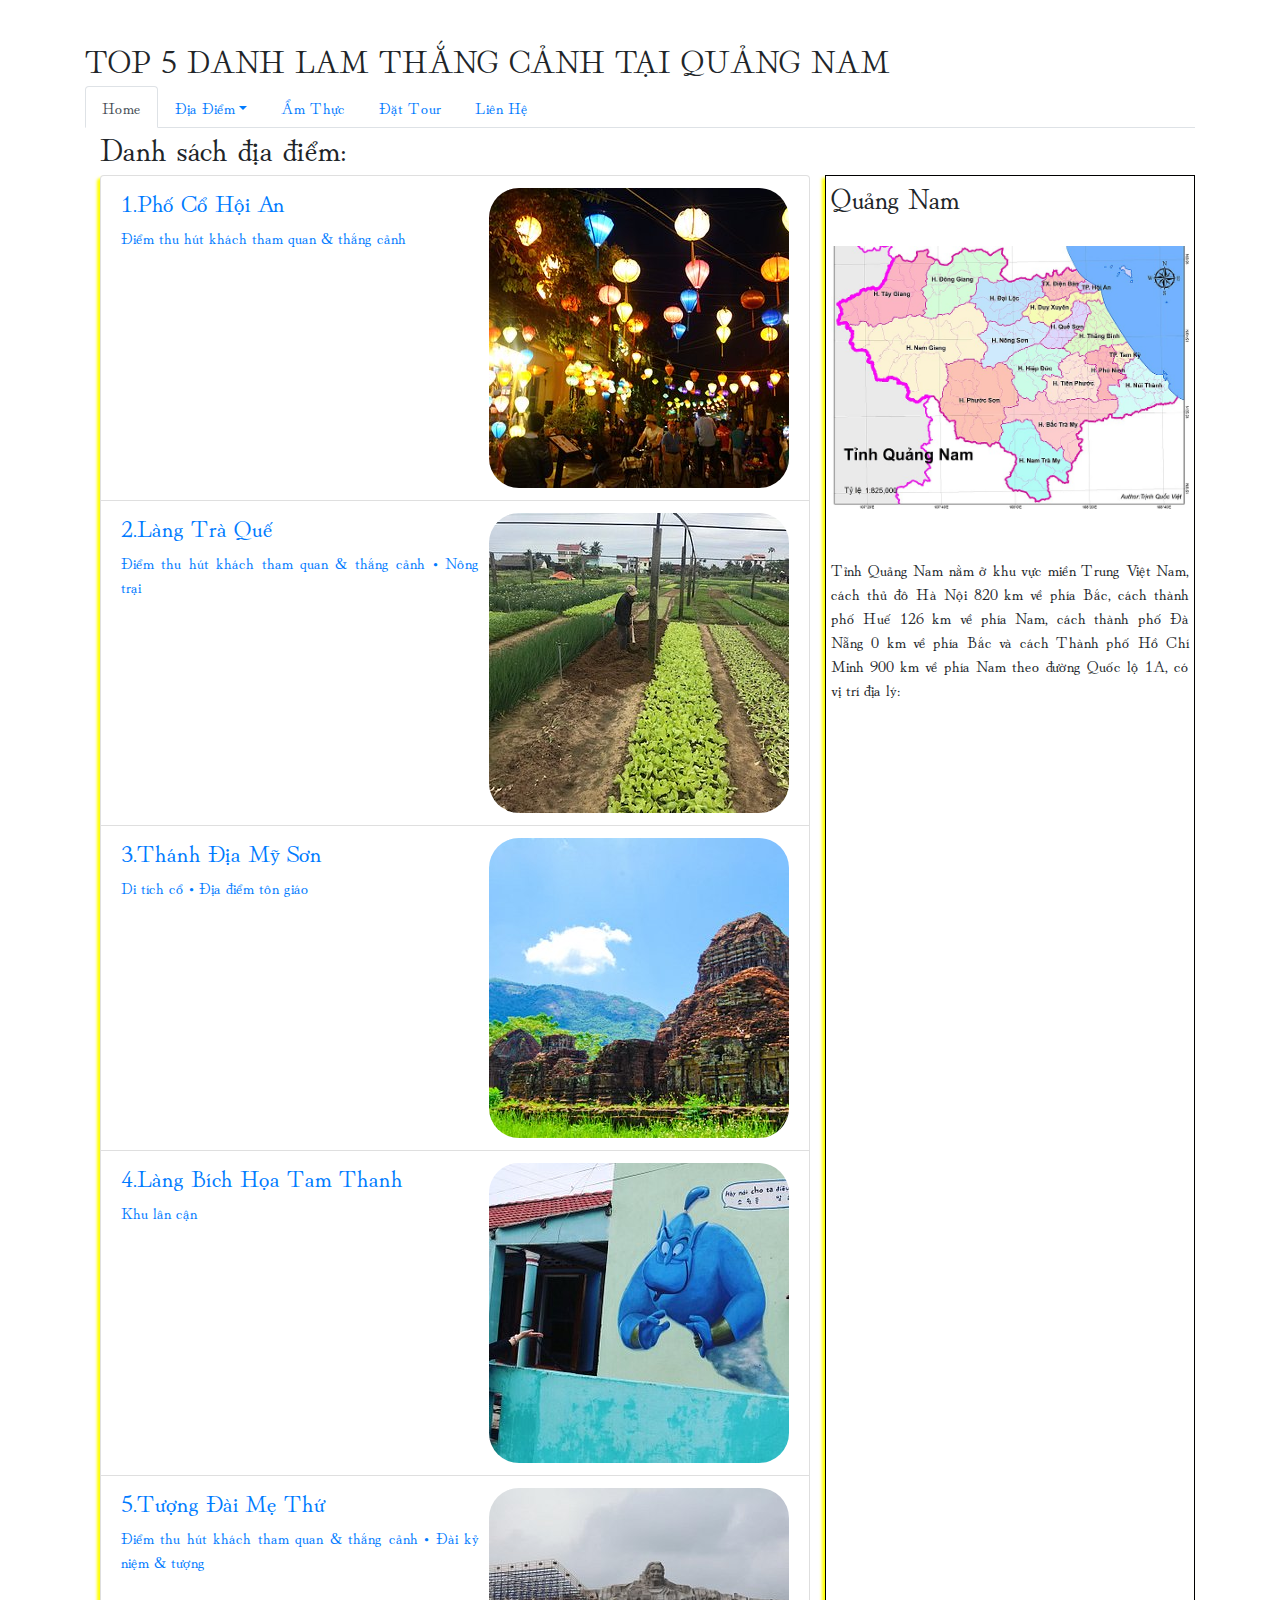
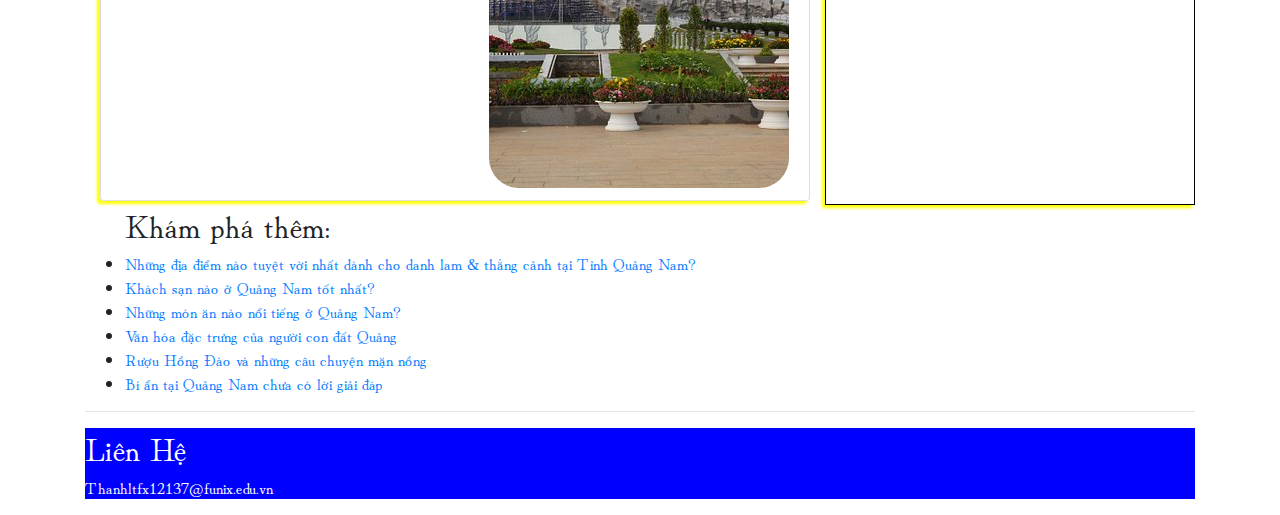
<file: index.html>
<!DOCTYPE html>
<html lang="en">
<head>
  <title>Top 5 thắng cảnh tuyệt đẹp tại Quảng Nam</title>
  <meta charset="utf-8">
  <meta name="viewport" content="width=device-width, initial-scale=1">
  <link rel="stylesheet" href="https://maxcdn.bootstrapcdn.com/bootstrap/4.5.2/css/bootstrap.min.css">
  <script src="https://ajax.googleapis.com/ajax/libs/jquery/3.5.1/jquery.min.js"></script>
  <script src="https://cdnjs.cloudflare.com/ajax/libs/popper.js/1.16.0/umd/popper.min.js"></script>
  <script src="https://maxcdn.bootstrapcdn.com/bootstrap/4.5.2/js/bootstrap.min.js"></script>
  <link rel="stylesheet" href="./css/index.css">
  

  <link rel="preconnect" href="https://fonts.googleapis.com">
  <link rel="preconnect" href="https://fonts.gstatic.com" crossorigin>
  <link href="https://fonts.googleapis.com/css2?family=Hina+Mincho&display=swap" rel="stylesheet"> 

  <meta name="description" content="Quảng Nam là nơi có nhiều cảnh đẹp nổi tiếng như Phố cổ Hội An, hồ Phú Ninh...Bên cạnh đó, nhiều di tích văn hóa lịch sử có giá trị được UNesco công nhận là di sản văn hóa thế giới như Thánh địa Mỹ Sơn.">
<!-- Global site tag (gtag.js) - Google Analytics -->
<script async src="https://www.googletagmanager.com/gtag/js?id=G-GE4K92LWB2"></script>
<script>
  window.dataLayer = window.dataLayer || [];
  function gtag(){dataLayer.push(arguments);}
  gtag('js', new Date());

  gtag('config', 'G-GE4K92LWB2');
</script>
  
  </head>
<body>

<div class="container">
  <h2>TOP 5 DANH LAM THẮNG CẢNH TẠI QUẢNG NAM</h2>
  <!-- menu -->
    <ul class="nav nav-tabs">
        <li class="nav-item">
        <a class="nav-link active" href="#">Home</a>
        </li>
        <li class="nav-item dropdown">
        <a class="nav-link dropdown-toggle" data-toggle="dropdown" href="#">Địa Điểm</a>
        <div class="dropdown-menu">
            <a class="dropdown-item" href="./hoian.html">Phố Cổ Hội An</a>
            <a class="dropdown-item" href="#">Làng Trà Quế</a>
            <a class="dropdown-item" href="#">Thánh Địa Mỹ Sơn</a>
            <a class="dropdown-item" href="#">Làng Bích Họa Tam Thanh</a>
            <a class="dropdown-item" href="tuongdaimethu.html">Tượng Đài Mẹ Thứ</a></div>
        </li>
        <li class="nav-item">
        <a class="nav-link" href="./amthuc.html">Ẩm Thực</a>
        </li>
        <li class="nav-item">
        <a class="nav-link " href="./dattour.html">Đặt Tour</a>
        </li>
        <li class="nav-item">
            <a class="nav-link" href="#lienhe">Liên Hệ</a>
        </li>
    </ul>

    <!-- grid -->
     <div class=" places col-lg-8 "> 
      <h2>Danh sách địa điểm:</h2>
      <div class="list-group col-lg-12">
        <a href="./hoian.html" class="list-group-item col-lg-12 ">   
          <img class="list-group-item-image" src="./image/hoian.jpg" alt="hoi-an">
          <h4 class="list-group-item-heading">1.Phố Cổ Hội An</h4>
          <p class="list-group-item-text">Điểm thu hút khách tham quan & thắng cảnh</p>
        </a>
        <a href="#" class="list-group-item col-lg-12 ">   
          <img class="list-group-item-image" src="./image/langtraque.jpg" alt="lang-tra-que">
          <h4 class="list-group-item-heading">2.Làng Trà Quế</h4>
          <p class="list-group-item-text">Điểm thu hút khách tham quan & thắng cảnh • Nông trại</p>
        </a>
        <a href="#" class="list-group-item col-lg-12 ">   
          <img class="list-group-item-image" src="./image/my-son-sanctuary.jpg" alt="thanh-dia-my-son">
          <h4 class="list-group-item-heading">3.Thánh Địa Mỹ Sơn</h4>
          <p class="list-group-item-text">Di tích cổ • Địa điểm tôn giáo</p>
        </a>
        <a href="#" class="list-group-item col-lg-12 ">   
          <img class="list-group-item-image" src="./image/bich-hoa.jpg" alt="bich-hoa">
          <h4 class="list-group-item-heading">4.Làng Bích Họa Tam Thanh</h4>
          <p class="list-group-item-text">Khu lân cận</p>
        </a>
        <a href="tuongdaimethu.html" class="list-group-item col-lg-12 ">   
          <img class="list-group-item-image" src="./image/the-vietnam-s-heroic.jpg" alt="tuong-me-Thu">
          <h4 class="list-group-item-heading">5.Tượng Đài Mẹ Thứ</h4>
          <p class="list-group-item-text">Điểm thu hút khách tham quan & thắng cảnh • Đài kỷ niệm & tượng</p>
        </a>
      </div>
    </div>
    <div class="sidebar col-lg-4" >
           <h3>Quảng Nam</h3> <br>
           <img class=" col-lg-12" src="./image/bangdoqn.jpg" alt=""> <br><br><br>
           <p>Tỉnh Quảng Nam nằm ở khu vực miền Trung Việt Nam, cách thủ đô Hà Nội 820 km về phía Bắc, cách thành phố Huế 126 km về phía Nam, cách thành phố Đà Nẵng 0 km về phía Bắc và cách Thành phố Hồ Chí Minh 900 km về phía Nam theo đường Quốc lộ 1A, có vị trí địa lý:</p>
           <iframe width="100%" height="315" src="https://www.youtube.com/embed/VF9iAcbBK6k" title="YouTube video player" frameborder="0" allow="accelerometer; autoplay; clipboard-write; encrypted-media; gyroscope; picture-in-picture" allowfullscreen></iframe>
           <iframe src="https://www.facebook.com/plugins/page.php?href=https%3A%2F%2Fwww.facebook.com%2Fquangnamtourism.com.vn%2F&tabs=timeline&width=340&height=300px&small_header=true&adapt_container_width=false&hide_cover=true&show_facepile=true&appId" width="340" height="300px" style="border:none;overflow:hidden" scrolling="no" frameborder="0" allowfullscreen="true" allow="autoplay; clipboard-write; encrypted-media; picture-in-picture; web-share"></iframe>
   </div>

   
     
      <ul class="panel-group">
        <h2>Khám phá thêm:</h2>
        <li class="panel panel-default">
          <a href="#" class="panel-heading">Những địa điểm nào tuyệt vời nhất dành cho danh lam & thắng cảnh tại Tỉnh Quảng Nam?</a>
        </li>
        <li class="panel panel-default">
          <a href="#" class="panel-heading">Khách sạn nào ở Quảng Nam tốt nhất?</a>
        </li>
        <li class="panel panel-default">
          <a href="#" class="panel-heading">Những món ăn nào nổi tiếng ở Quảng Nam?</a>
        </li>
        <li class="panel panel-default">
          <a href="#" class="panel-heading">Văn hóa đặc trưng của người con đất Quảng</a>
        </li>
        <li class="panel panel-default">
          <a href="#" class="panel-heading">Rượu Hồng Đào và những câu chuyện mặn nồng</a>
        </li>
        <li class="panel panel-default">
          <a href="#" class="panel-heading">Bí ẩn tại Quảng Nam chưa có lời giải đáp</a>
        </li>
      </ul>

    <hr>
    <address>
      <div Id="lienhe">
      <h2>Liên Hệ</h2>
      <p>Thanhltfx12137@funix.edu.vn</p>
    </div>
    </address>
    
 
</div>
<script>!function(s,u,b,i,z){var o,t,r,y;s[i]||(s._sbzaccid=z,s[i]=function(){s[i].q.push(arguments)},s[i].q=[],s[i]("setAccount",z),r=["widget.subiz.net","storage.googleapis"+(t=".com"),"app.sbz.workers.dev",i+"a"+(o=function(k,t){var n=t<=6?5:o(k,t-1)+o(k,t-3);return k!==t?n:n.toString(32)})(20,20)+t,i+"b"+o(30,30)+t,i+"c"+o(40,40)+t],(y=function(k){var t,n;s._subiz_init_2094850928430||r[k]&&(t=u.createElement(b),n=u.getElementsByTagName(b)[0],t.async=1,t.src="https://"+r[k]+"/sbz/app.js?accid="+z,n.parentNode.insertBefore(t,n),setTimeout(y,2e3,k+1))})(0))}(window,document,"script","subiz", "acrceyvnfarwmeghumlg")</script>
</body>
</html>
</file>
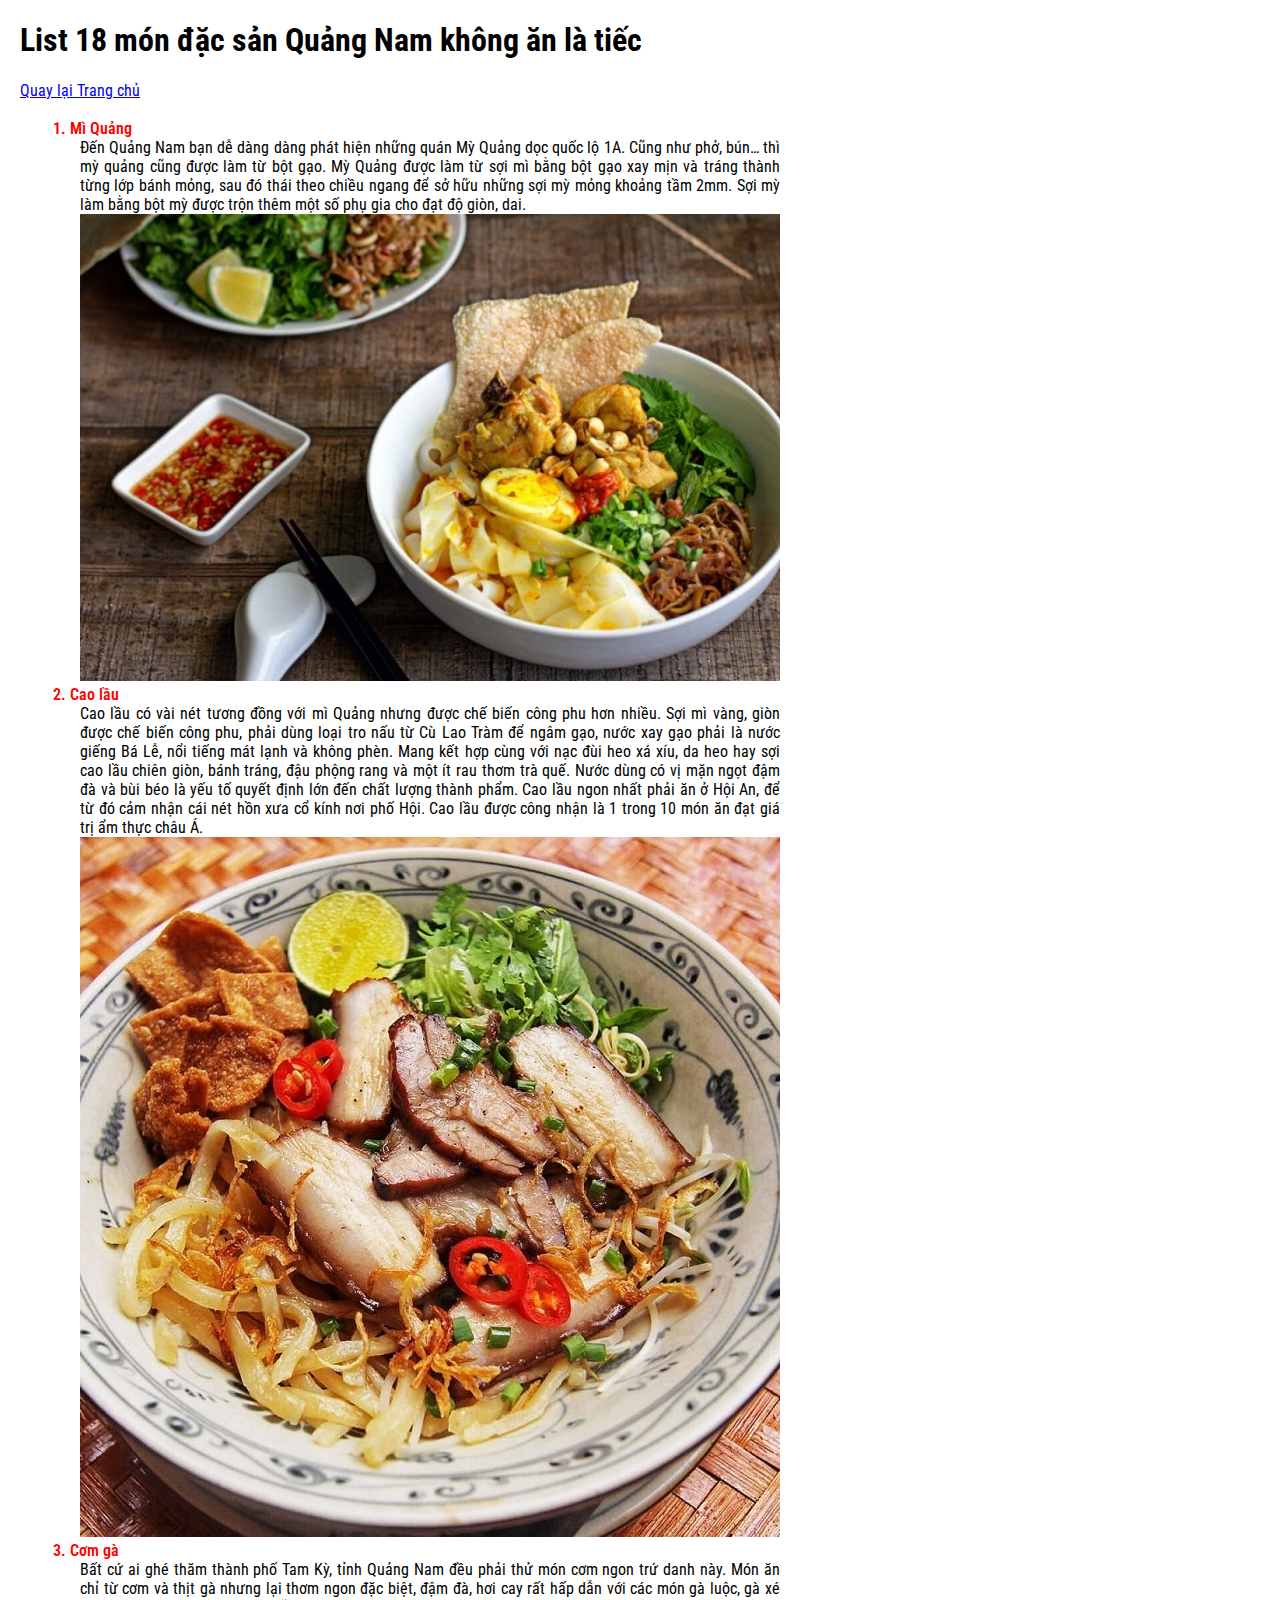
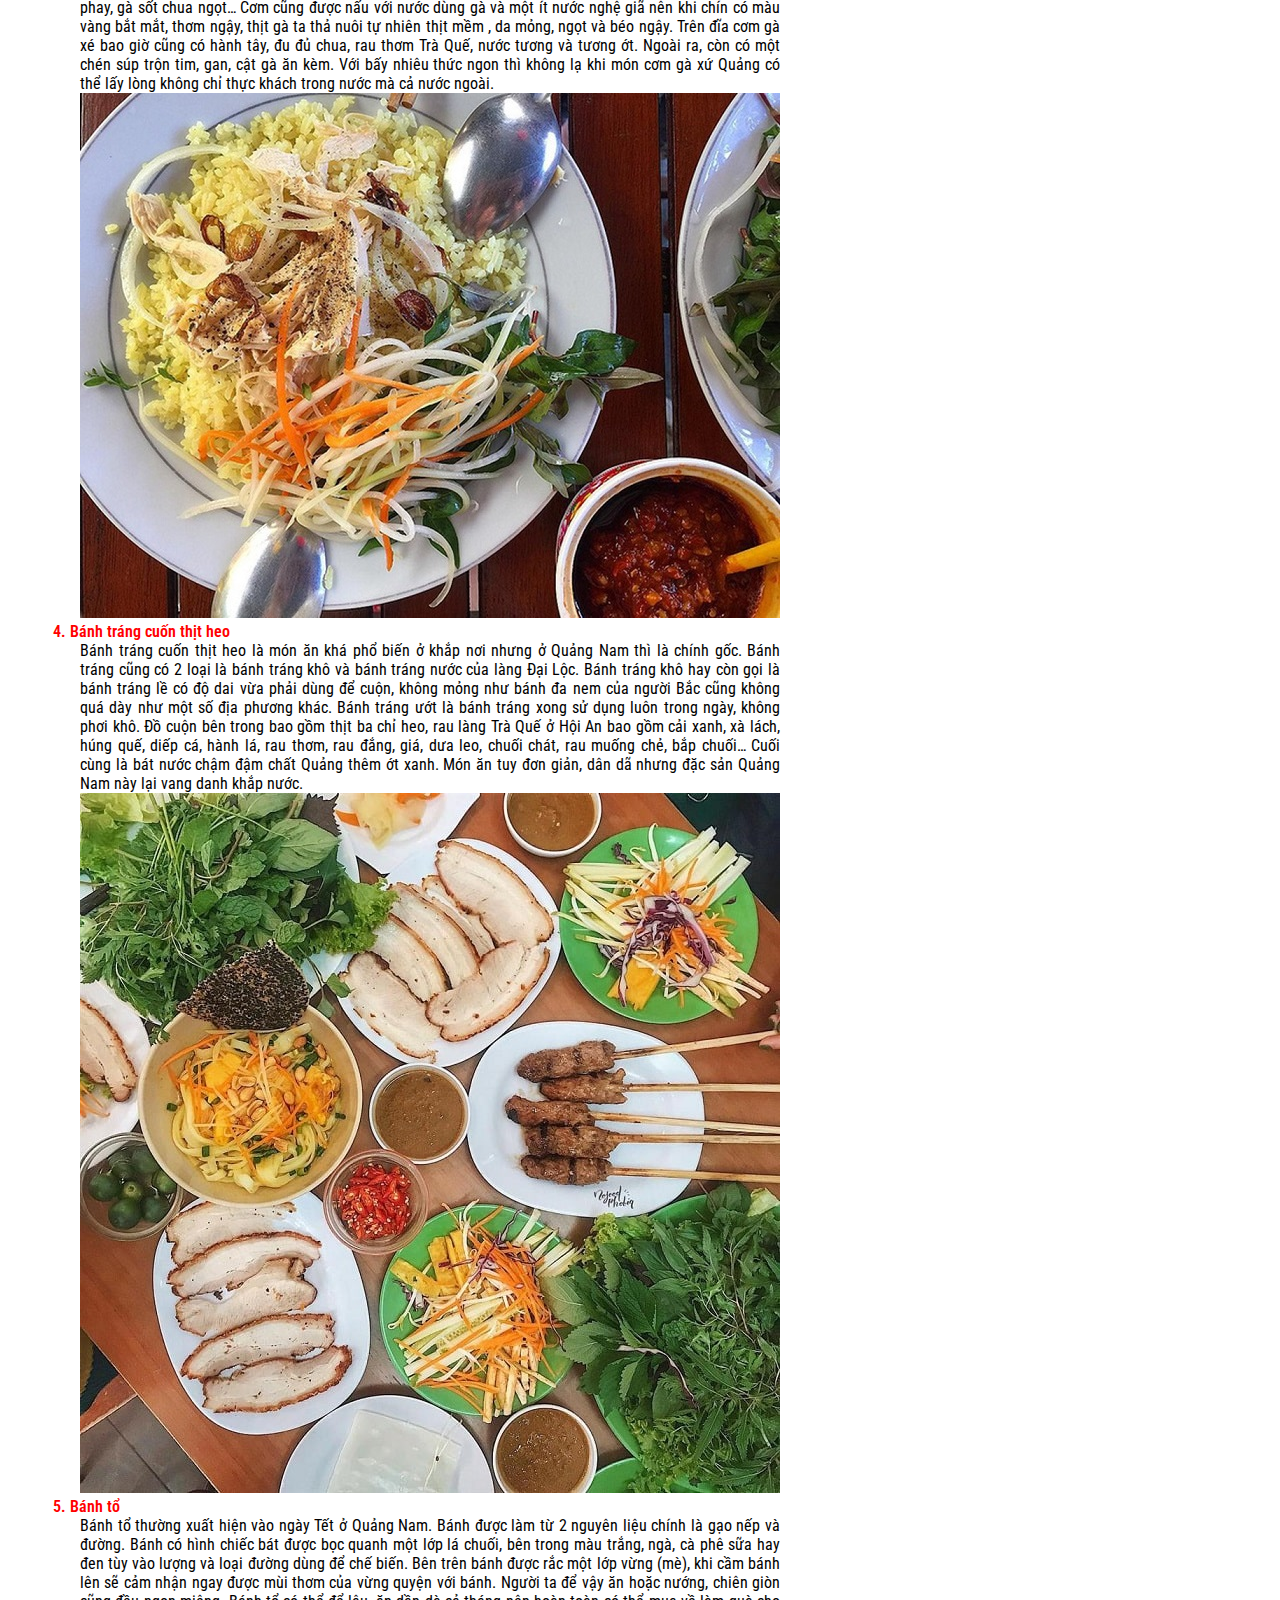
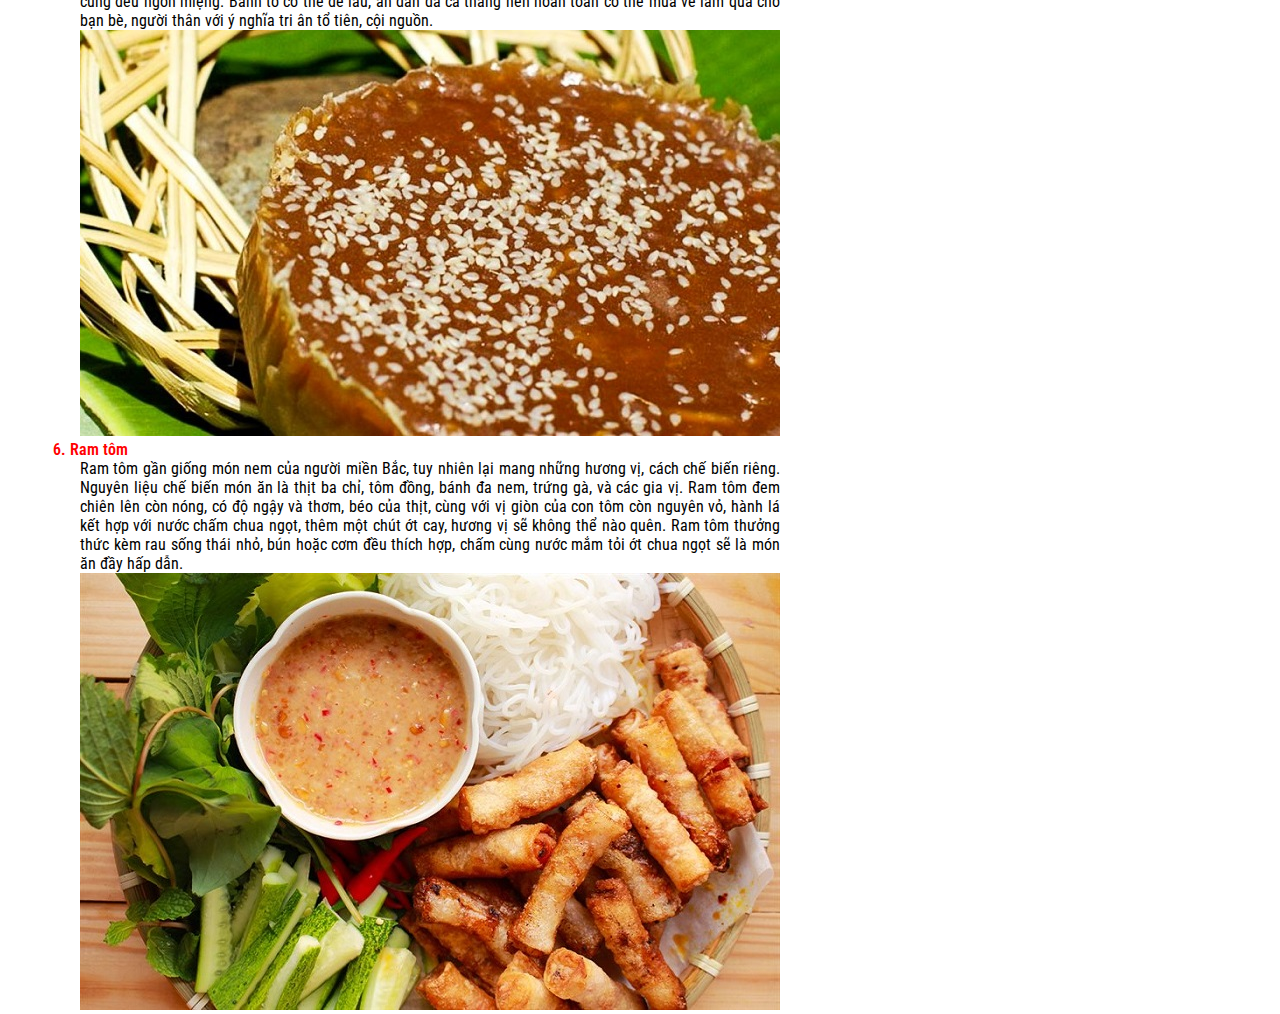
<file: amthuc.html>
<!DOCTYPE html>
<html lang="en">
<head>
    <meta charset="UTF-8">
    <meta http-equiv="X-UA-Compatible" content="IE=edge">
    <meta name="viewport" content="width=device-width, initial-scale=1.0">
    <link rel="stylesheet" href="./css/amthuc.css">
    <title>Ẩm thực Quảng Nam</title>
</head>
<body>
    <h1>List 18 món đặc sản Quảng Nam không ăn là tiếc</h1>
    <a href="./index.html">Quay lại Trang chủ</a><br><br>
    <ol class="list">
         <div class="list-item">
            <li>Mì Quảng</li>
            <p>Đến Quảng Nam bạn dễ dàng dàng phát hiện những quán Mỳ Quảng dọc quốc lộ 1A. Cũng như phở, bún… thì mỳ quảng cũng được làm từ bột gạo. Mỳ Quảng được làm từ sợi mì bằng bột gạo xay mịn và tráng thành từng lớp bánh mỏng, sau đó thái theo chiều ngang để sở hữu những sợi mỳ mỏng khoảng tầm 2mm. Sợi mỳ làm bằng bột mỳ được trộn thêm một số phụ gia cho đạt độ giòn, dai.</p>
            <img src="./image/amthuc/my-quang.jpeg" alt="Mỳ quảng">
        </div>
        <div class="list-item">
            <li>Cao lầu</li>
            <p>Cao lầu có vài nét tương đồng với mì Quảng nhưng được chế biến công phu hơn nhiều. Sợi mì vàng, giòn được chế biến công phu, phải dùng loại tro nấu từ Cù Lao Tràm để ngâm gạo, nước xay gạo phải là nước giếng Bá Lễ, nổi tiếng mát lạnh và không phèn. Mang kết hợp cùng với nạc đùi heo xá xíu, da heo hay sợi cao lầu chiên giòn, bánh tráng, đậu phộng rang và một ít rau thơm trà quế. Nước dùng có vị mặn ngọt đậm đà và bùi béo là yếu tố quyết định lớn đến chất lượng thành phẩm. Cao lầu ngon nhất phải ăn ở Hội An, để từ đó cảm nhận cái nét hồn xưa cổ kính nơi phố Hội. Cao lầu được công nhận là 1 trong 10 món ăn đạt giá trị ẩm thực châu Á.</p>
            <img src="./image/amthuc/cao-lau-1-min.jpg" alt="Cao lầu">
        </div>    
        <div class="list-item">
             <li>Cơm gà</li>
            <p>Bất cứ ai ghé thăm thành phố Tam Kỳ, tỉnh Quảng Nam đều phải thử món cơm ngon trứ danh này. Món ăn chỉ từ cơm và thịt gà nhưng lại thơm ngon đặc biệt, đậm đà, hơi cay rất hấp dẫn với các món gà luộc, gà xé phay, gà sốt chua ngọt… Cơm cũng được nấu với nước dùng gà và một ít nước nghệ giã nên khi chín có màu vàng bắt mắt, thơm ngậy, thịt gà ta thả nuôi tự nhiên thịt mềm , da mỏng, ngọt và béo ngậy. Trên đĩa cơm gà xé bao giờ cũng có hành tây, đu đủ chua, rau thơm Trà Quế, nước tương và tương ớt. Ngoài ra, còn có một chén súp trộn tim, gan, cật gà ăn kèm. Với bấy nhiêu thức ngon thì không lạ khi món cơm gà xứ Quảng có thể lấy lòng không chỉ thực khách trong nước mà cả nước ngoài.</p>
            <img src="./image/amthuc/com-ga-tam-ky.jpg" alt="Cơm gà Tam kỳ">
        </div>
        <div class="list-item">
            <li>Bánh tráng cuốn thịt heo</li>
            <p>Bánh tráng cuốn thịt heo là món ăn khá phổ biến ở khắp nơi nhưng ở Quảng Nam thì là chính gốc. Bánh tráng cũng có 2 loại là bánh tráng khô và bánh tráng nước của làng Đại Lộc. Bánh tráng khô hay còn gọi là bánh tráng lề có độ dai vừa phải dùng để cuộn, không mỏng như bánh đa nem của người Bắc cũng không quá dày như một số địa phương khác. Bánh tráng ướt là bánh tráng xong sử dụng luôn trong ngày, không phơi khô. Đồ cuộn bên trong bao gồm thịt ba chỉ heo, rau làng Trà Quế ở Hội An bao gồm cải xanh, xà lách, húng quế, diếp cá, hành lá, rau thơm, rau đắng, giá, dưa leo, chuối chát, rau muống chẻ, bắp chuối… Cuối cùng là bát nước chậm đậm chất Quảng thêm ớt xanh. Món ăn tuy đơn giản, dân dã nhưng đặc sản Quảng Nam này lại vang danh khắp nước.</p>
            <img src="./image/amthuc/banh-trang-cuon-thit-heo-min.jpg" alt="Bánh tráng cuốn thịt heo">
        </div> 
        <div class="list-item">
            <li>Bánh tổ</li>
            <p>Bánh tổ thường xuất hiện vào ngày Tết ở Quảng Nam. Bánh được làm từ 2 nguyên liệu chính là gạo nếp và đường. Bánh có hình chiếc bát được bọc quanh một lớp lá chuối, bên trong màu trắng, ngà, cà phê sữa hay đen tùy vào lượng và loại đường dùng để chế biến. Bên trên bánh được rắc một lớp vừng (mè), khi cầm bánh lên sẽ cảm nhận ngay được mùi thơm của vừng quyện với bánh.  Người ta để vậy ăn hoặc nướng, chiên giòn cũng đều ngon miệng. Bánh tổ có thể để lâu, ăn dần dà cả tháng nên hoàn toàn có thể mua về làm quà cho bạn bè, người thân với ý nghĩa tri ân tổ tiên, cội nguồn. </p>
            <img src="./image/amthuc/banh-to.jpg" alt="Bánh Tổ">
        </div>  
        <div class="list-item">
            <li>Ram tôm</li>
            <p>Ram tôm gần giống món nem của người miền Bắc, tuy nhiên lại mang những hương vị, cách chế biến riêng. Nguyên liệu chế biến món ăn là thịt ba chỉ, tôm đồng, bánh đa nem, trứng gà, và các gia vị. Ram tôm đem chiên lên còn nóng, có độ ngậy và thơm, béo của thịt, cùng với vị giòn của con tôm còn nguyên vỏ, hành lá kết hợp với nước chấm chua ngọt, thêm một chút ớt cay, hương vị sẽ không thể nào quên. Ram tôm thưởng thức kèm rau sống thái nhỏ, bún hoặc cơm đều thích hợp, chấm cùng nước mắm tỏi ớt chua ngọt sẽ là món ăn đầy hấp dẫn.</p>
            <img src="./image/amthuc/ram-tom.jpg" alt="Tôm ram">
        </div>
    </ol>
</body>
</html>
</file>
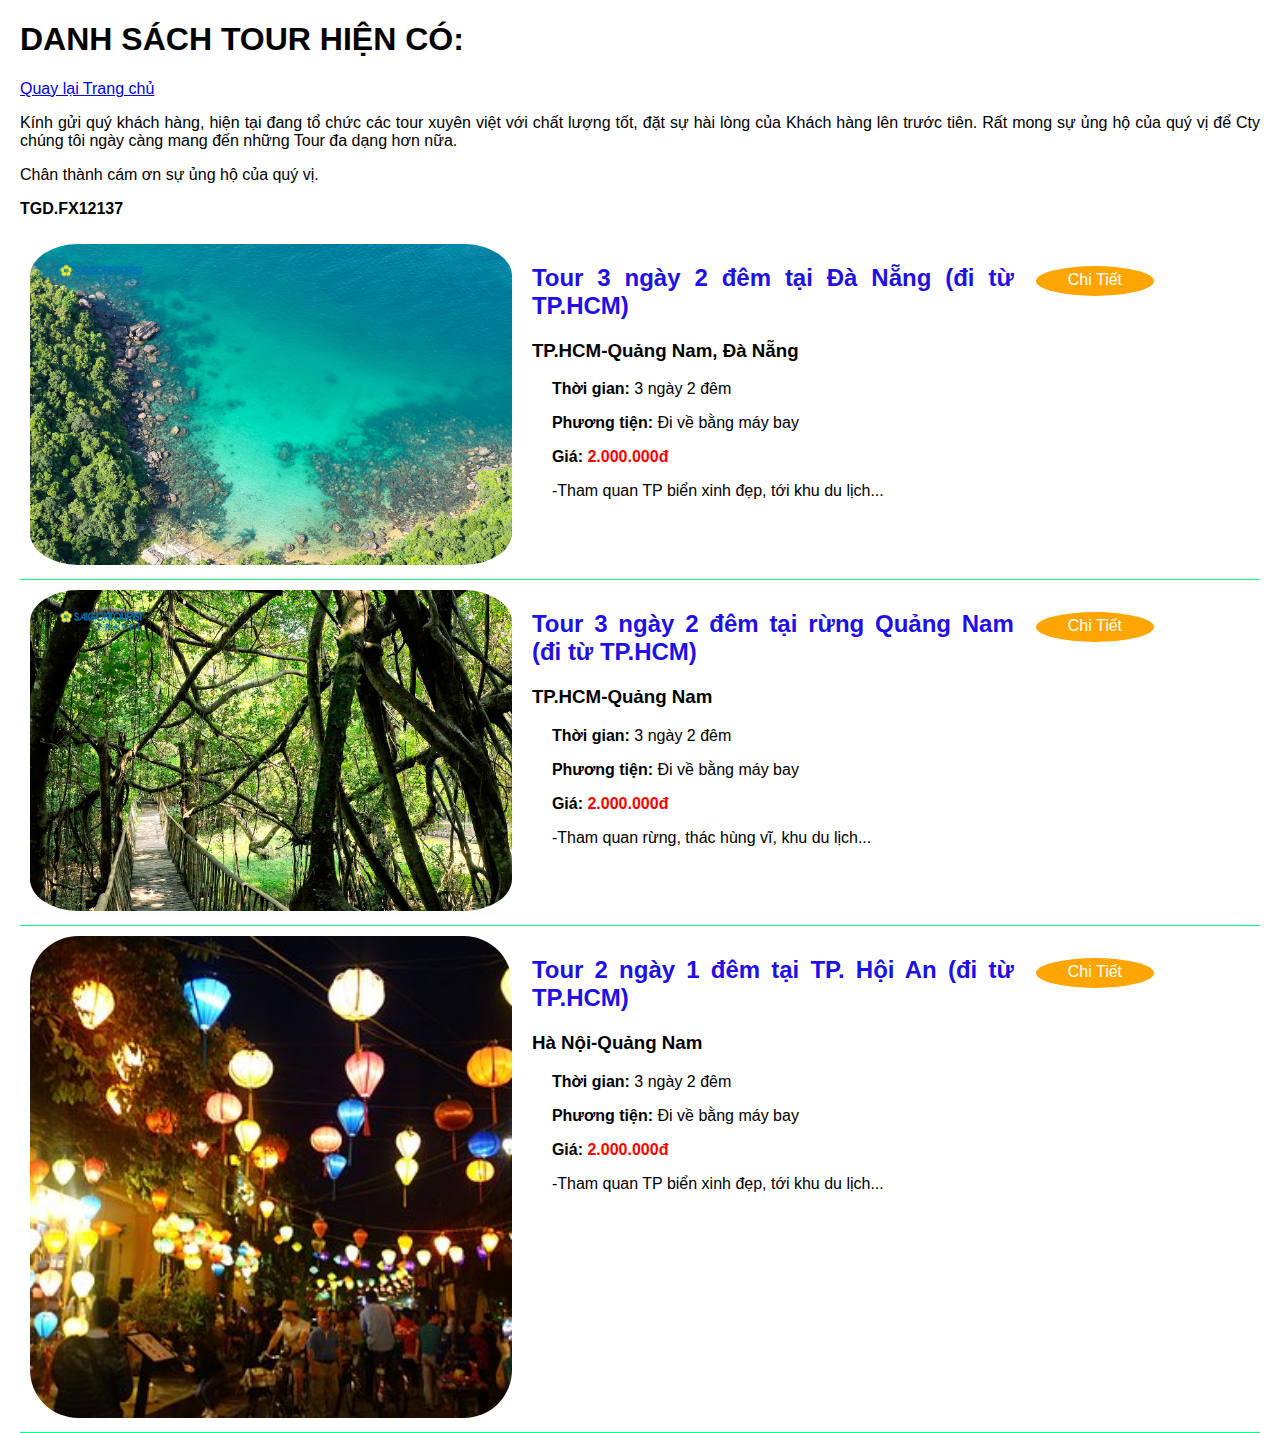
<file: dattour.html>
<!DOCTYPE html>
<html lang="en">
<head>
    <meta charset="UTF-8">
    <meta http-equiv="X-UA-Compatible" content="IE=edge">
    <meta name="viewport" content="width=device-width, initial-scale=1.0">
    <link rel="stylesheet" href="./css/dattour.css">
    <title>Đặt Tour</title>
</head>
<body>
   <div class="first-text"> <h1>DANH SÁCH TOUR HIỆN CÓ:</h1>
 <a href="./index.html">Quay lại Trang chủ</a>
<p>Kính gửi quý khách hàng, hiện tại đang tổ chức các tour xuyên việt với chất lượng tốt, đặt sự hài lòng của Khách hàng lên trước tiên. Rất mong sự ủng hộ của quý vị để Cty chúng tôi ngày càng mang đến những Tour đa dạng hơn nữa.</p>
<p>Chân thành cám ơn sự ủng hộ của quý vị.</p>
<p><b>TGD.FX12137</b></p>
</div>

<div class="flex-container">
  <div class="flex-item-left">
        <img src="./image/dattour/pQ.jpg" alt="Đà Nẵng">
  </div>
  <div class="flex-item-middle">
       <a href="#"><h2>Tour 3 ngày 2 đêm tại Đà Nẵng (đi từ TP.HCM)</h2></a> 
        <h3>TP.HCM-Quảng Nam, Đà Nẵng</h3> 
        <p><strong>Thời gian:</strong> 3 ngày 2 đêm</p>
        <p><strong>Phương tiện:</strong> Đi về bằng máy bay</p>
        <p><strong>Giá:</strong> <span>2.000.000đ</span></p>
        <p>-Tham quan TP biển xinh đẹp, tới khu du lịch...</p>
  </div>
   <div class="flex-item-right"> <br>
     <a href="#" class="button">Chi Tiết</a>
 </div>
</div>

<div class="flex-container">
    <div class="flex-item-left">
          <img src="./image/dattour/BMT-Cau-Treo_766431559.jpg" alt="Vườn Quốc Gia">
    </div>
    <div class="flex-item-middle">
         <a href="#"><h2>Tour 3 ngày 2 đêm tại rừng Quảng Nam (đi từ TP.HCM)</h2></a> 
          <h3>TP.HCM-Quảng Nam</h3> 
          <p><strong>Thời gian:</strong> 3 ngày 2 đêm</p>
          <p><strong>Phương tiện:</strong> Đi về bằng máy bay</p>
          <p><strong>Giá:</strong> <span>2.000.000đ</span></p>
          <p>-Tham quan rừng, thác hùng vĩ, khu du lịch...</p>
    </div>
     <div class="flex-item-right"> <br>
       <a href="#" class="button">Chi Tiết</a>
   </div>
  </div>

  <div class="flex-container">
    <div class="flex-item-left">
          <img src="./image/hoian.jpg" alt="Hội An">
    </div>
    <div class="flex-item-middle">
         <a href="#"><h2>Tour 2 ngày 1 đêm tại TP. Hội An (đi từ TP.HCM)</h2></a> 
          <h3>Hà Nội-Quảng Nam</h3> 
          <p><strong>Thời gian:</strong> 3 ngày 2 đêm</p>
          <p><strong>Phương tiện:</strong> Đi về bằng máy bay</p>
          <p><strong>Giá:</strong> <span>2.000.000đ</span></p>
          <p>-Tham quan TP biển xinh đẹp, tới khu du lịch...</p>
    </div>
     <div class="flex-item-right"> <br>
       <a href="#" class="button">Chi Tiết</a>
   </div>
  </div>
</body>
</html>
</file>
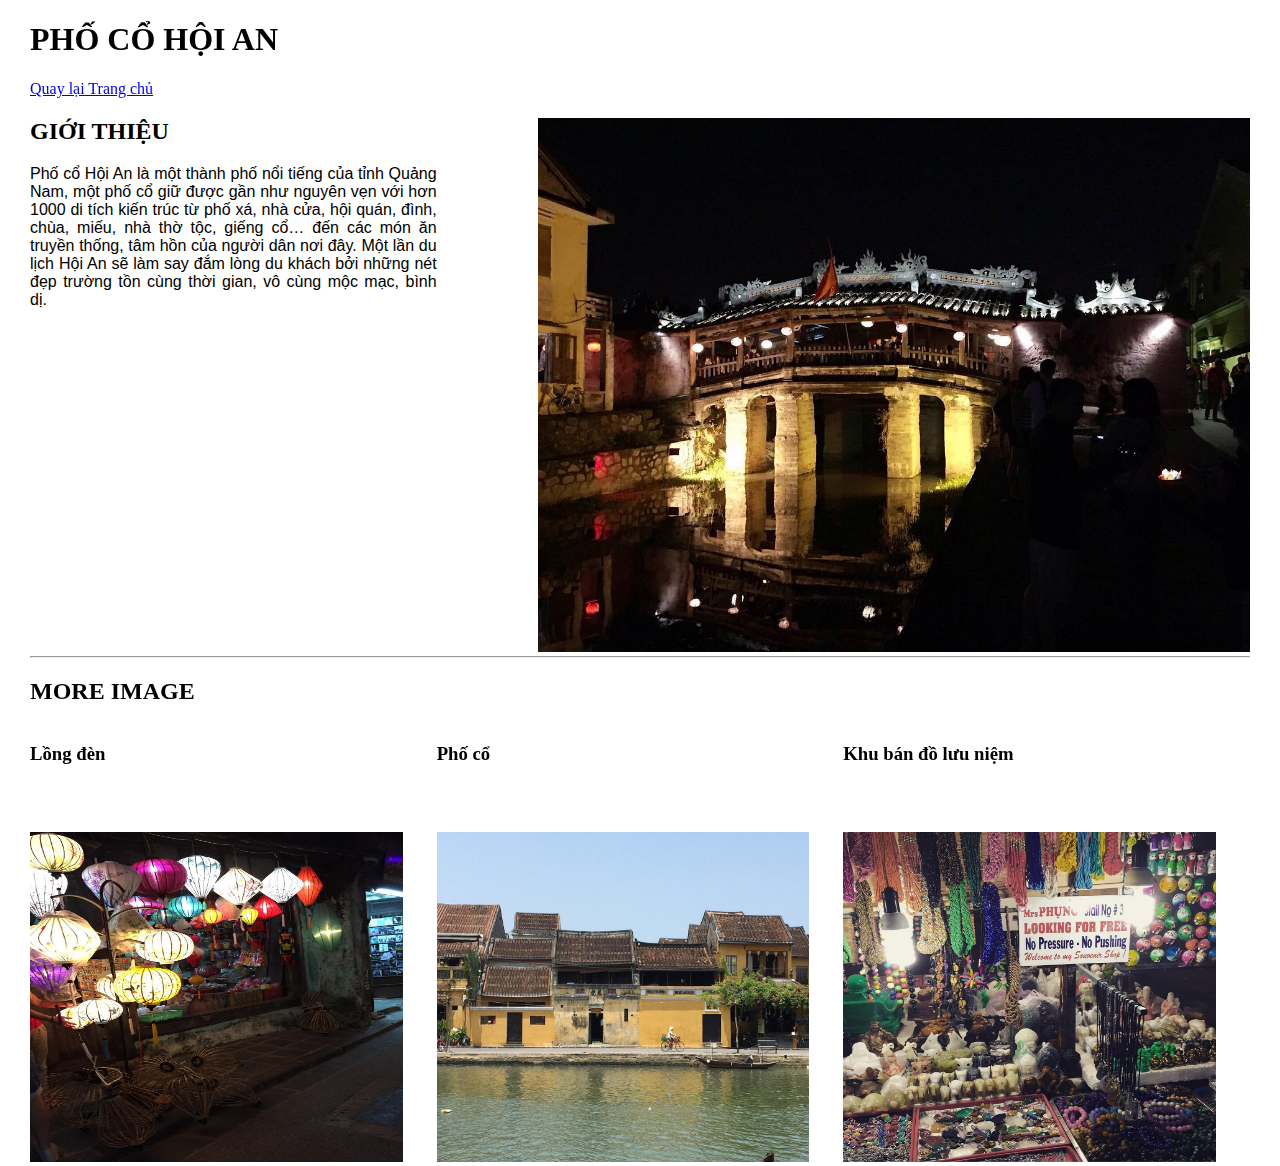
<file: hoian.html>
<!DOCTYPE html>
<html lang="en">
<head>
    <meta charset="UTF-8">
    <meta http-equiv="X-UA-Compatible" content="IE=edge">
    <meta name="viewport" content="width=device-width, initial-scale=1.0">
    <title>Phố cổ Hội An</title>
    <link rel="stylesheet" href="./css/hoian.css">
</head>
<body>
    <div>
        <h1>PHỐ CỔ HỘI AN</h1>
        <a href="./index.html">Quay lại Trang chủ</a>
        <div class="content-1 ">
            <div class="text col-s-4">
                <h2> GIỚI THIỆU</h2>
                <P>Phố cổ Hội An là một thành phố nổi tiếng của tỉnh Quảng Nam, một phố cổ giữ được gần như nguyên vẹn với hơn 1000 di tích kiến trúc từ phố xá, nhà cửa, hội quán, đình, chùa, miếu, nhà thờ tộc, giếng cổ… đến các món ăn truyền thống, tâm hồn của người dân nơi đây. Một lần du lịch Hội An sẽ làm say đắm lòng du khách bởi những nét đẹp trường tồn cùng thời gian, vô cùng mộc mạc, bình dị.</P>
                <iframe width="100%" height="315" src="https://www.youtube.com/embed/YpeoYLg-ih8" title="YouTube video player" frameborder="0" allow="accelerometer; autoplay; clipboard-write; encrypted-media; gyroscope; picture-in-picture" allowfullscreen></iframe>
            </div>
            <div class="image col-s-7" >
                <img class="col-s-12" src="./image/hoian/chuacau.jpg" alt="chuacau" >
            </div>
        </div>
        <div class="content-2">
            <hr>
                <h2>MORE IMAGE</h2>
                    <div class="pic  col-4">
                        <h3>Lồng đèn</h3>
                        <img class="col-s-12 col-11 "src="./image/hoian/longden.jpg" alt="Lồng đèn">
                    </div>
                    <div class="pic  col-4">
                        <h3>Phố cổ</h3>
                        <img class="col-s-12 col-11"src="./image/hoian/phoco.jpg" alt="Phố cổ">
                    </div>
                    <div class="pic  col-4 ">
                        <h3>Khu bán đồ lưu niệm</h3>
                        <img class="col-s-12 col-11"src="./image/hoian/doluuniem.jpg" alt="Khu bán đồ lưu niệm">
                    </div>
        </div>
    </div>
</body>
</html>
</file>
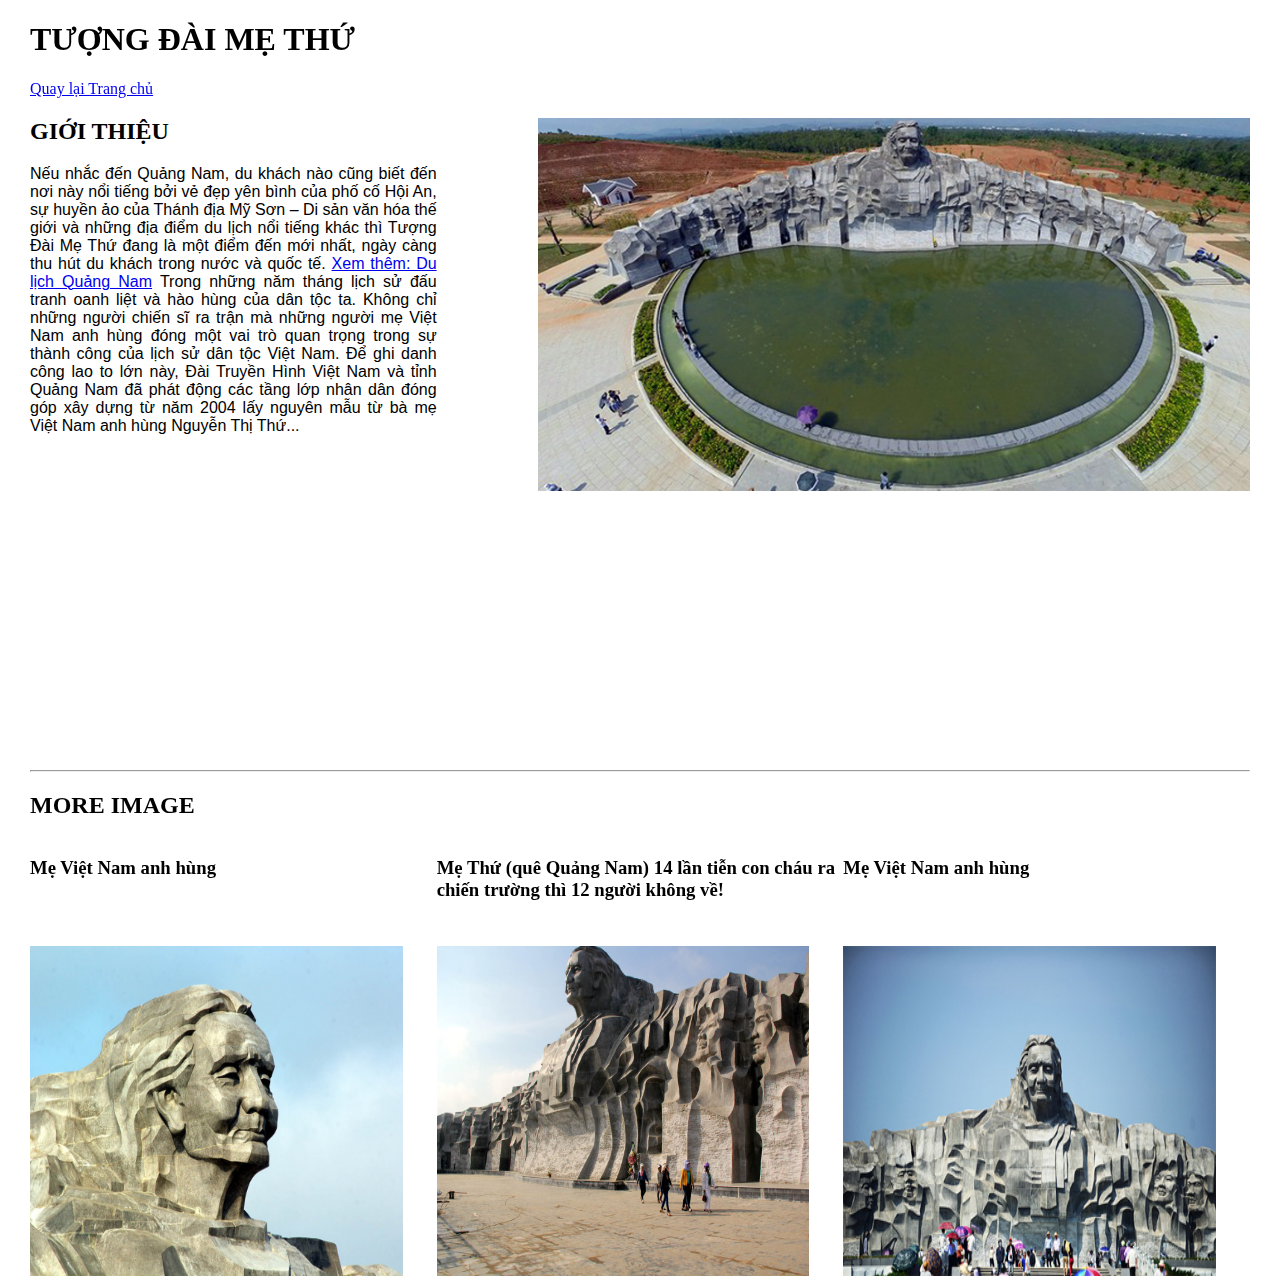
<file: tuongdaimethu.html>
<!DOCTYPE html>
<html lang="en">
<head>
    <meta charset="UTF-8">
    <meta http-equiv="X-UA-Compatible" content="IE=edge">
    <meta name="viewport" content="width=device-width, initial-scale=1.0">
    <title>Tượng đài mẹ Thứ</title>
    <link rel="stylesheet" href="./css/hoian.css">
</head>
<body>
    <div>
        <h1>TƯỢNG ĐÀI MẸ THỨ</h1>
        <a href="./index.html">Quay lại Trang chủ</a>
        <div class="content-1 ">
            <div class="text col-s-4">
                <h2> GIỚI THIỆU</h2>
                <P>Nếu nhắc đến Quảng Nam, du khách nào cũng biết đến nơi này nổi tiếng bởi vẻ đẹp yên bình của phố cố Hội An, sự huyền ảo của Thánh địa Mỹ Sơn – Di sản văn hóa thế giới và những địa điểm du lịch nổi tiếng khác thì Tượng Đài Mẹ Thứ đang là một điểm đến mới nhất, ngày càng thu hút du khách trong nước và quốc tế.
                   <a href="#">Xem thêm: Du lịch Quảng Nam</a>
                    Trong những năm tháng lịch sử đấu tranh oanh liệt và hào hùng của dân tộc ta. Không chỉ những người chiến sĩ ra trận mà những người mẹ Việt Nam anh hùng đóng một vai trò quan trọng trong sự thành công của lịch sử dân tộc Việt Nam. Để ghi danh công lao to lớn này, Đài Truyền Hình Việt Nam và tỉnh Quảng Nam đã phát động các tầng lớp nhân dân đóng góp xây dựng từ năm 2004 lấy nguyên mẫu từ bà mẹ Việt Nam anh hùng Nguyễn Thị Thứ...</P>
                    <iframe width="100%" height="315" src="https://www.youtube.com/embed/7Qp-Cw2iQkg" title="YouTube video player" frameborder="0" allow="accelerometer; autoplay; clipboard-write; encrypted-media; gyroscope; picture-in-picture" allowfullscreen></iframe>
                </div>
            <div class="image col-s-7" >
                <img class="col-s-12" src="./image/tuongdaimeThu/zxd1430878225.jpg" alt="Mẹ VN anh hùng" >
            </div>
        </div>
        <div class="content-2">
            <hr>
                <h2>MORE IMAGE</h2>
                    <div class="pic  col-4">
                        <h3>Mẹ Việt Nam anh hùng</h3>
                        <img class="col-s-12 col-11 " src="./image/tuongdaimeThu/gacma4-1426236733.jpg" alt="Mẹ Việt Nam anh hùng">
                    </div>
                    <div class="pic  col-4">
                        <h3>Mẹ Thứ (quê Quảng Nam) 14 lần tiễn con cháu ra chiến trường thì 12 người không về!</h3>
                        <img class="col-s-12 col-11" src="./image/tuongdaimeThu/tuongdai.jpg" alt="Mẹ Việt Nam anh hùng">
                    </div>
                    <div class="pic  col-4 ">
                        <h3>Mẹ Việt Nam anh hùng</h3>
                        <img class="col-s-12 col-11" src="./image/tuongdaimeThu/Untitled4-copy.jpg" alt="Mẹ Việt Nam anh hùng">
                    </div>
        </div>
    </div>
</body>
</html>
</file>
<file: css/index.css>
*{   box-sizing: border-box;
    font-family: Hina Mincho, Helvetica, sans-serif;
    text-align: justify;
}
.nav-item:hover{ background-color:ghostwhite; color: white;}

.list-group-item  img{ float: right; margin-left: 10px; border-radius: 10%;}
/* .list-group-item { border: 2px solid red;} */
.list-group a:hover{ color: red;}
.panel-group li a:hover{color:yellow; }
.container{ margin-top: 40px;}
#lienhe{ background-color: blue; color: white;}
.list-group{float: left; padding: 0px;box-shadow: -3px 3px 3px yellow;}
.sidebar{float: right;border: 1px solid black; height: 1630px; padding: 5px; box-shadow: -3px 3px 3px yellow;}
.sidebar img{ padding: 0px;}
.panel-group{ clear: both;}
</file>
<file: css/amthuc.css>
@import url('https://fonts.googleapis.com/css2?family=Hina+Mincho&family=Roboto+Condensed:wght@300&display=swap');
*{
    text-align: justify; font-family: Roboto Condensed;
}

body{margin: 0 20px;}
ol li{ color:red; font-weight: 600;}
.list, .list p, .list img{ width: 700px; margin: 0 10px;}
.list img{ width: 700px;}

 @media (max-width:768px ) { 
    .list , .list img, .list p{ width: 90%; } 

}
</file>
<file: css/dattour.css>
* {
    box-sizing: border-box;
    text-align: justify;
   font-family: Arial, Helvetica, sans-serif;
  }
  body{margin: 0 20px;}
  .flex-container {
    display: flex;
    flex-direction: row;
    text-align: left;
    border-bottom: 1px solid springgreen;
  }
  /* .flex-item-left , .flex-item-middle , .flex-item-right { } */
  .flex-item-left {
    padding: 10px;
    flex: 43.33%;
  }
  .flex-item-middle {
    
    padding: 10px;
    flex: 43.33%;
  }
  .flex-item-middle span{color:red; font-weight: 600;}
  .flex-item-middle p{ margin-left: 20px;}
  .flex-item-middle a {color: #1e10e6; text-decoration: none;}
  .flex-item-middle a:hover {color: #10cde6; text-decoration: none;}
  .flex-item-right {
    padding: 10px;
    flex: 20.33%;
  }
  .flex-item-left img{ width: 100%; border-radius: 10%;}

  .button {
    background-color:orange;
    height: 30px;
    border-radius: 50%;
    border: none;
    color: white;
    padding: 5px 32px;
    text-align: center;
    text-decoration: none;
    display: inline-block;
    font-size: 16px;
    margin: 4px 2px;
    cursor: pointer;
  }
  .button:hover{background-color: red;}
  /* Responsive layout - makes a one column-layout instead of two-column layout */
 
 
  @media (max-width: 800px) {
    .flex-container {
      flex-direction: column;
    }
  }
</file>
<file: css/hoian.css>
* {

    box-sizing: border-box;
  }
p{ text-align: justify; font-family: 'Trebuchet MS', 'Lucida Sans Unicode', 'Lucida Grande', 'Lucida Sans', Arial, sans-serif;}
.content-1 .image img{ margin-top: 20px;}
.content-2 .pic h3{ height: 70px;}
body{ margin: 0 30px;}

@media only screen and (max-width:768px) {
    [class*="col-"] {
        width: 100%;
       }
}

    
@media only screen and (min-width:768px) {
    .col-s-1 {width: 8.33%;}
    .col-s-2 {width: 16.66%;}
    .col-s-3 {width: 25%;}
    .col-s-4 {width: 33.33%;}
    .col-s-5 {width: 41.66%;}
    .col-s-6 {width: 50%;}
    .col-s-7 {width: 58.33%;}
    .col-s-8 {width: 66.66%;}
    .col-s-9 {width: 75%;}
    .col-s-10 {width: 83.33%;}
    .col-s-11 {width: 91.66%;}
    .col-s-12 {width: 100%;}
    
    .content-1 .text{ float:left;}
    .content-1 .image{ float:right;}
    .content-2 {clear:both;}
}
@media only screen and (min-width:992px) {
        .col-1 {width: 8.33%;}
        .col-2 {width: 16.66%;}
        .col-3 {width: 25%;}
        .col-4 {width: 33.33%;}
        .col-5 {width: 41.66%;}
        .col-6 {width: 50%;}
        .col-7 {width: 58.33%;}
        .col-8 {width: 66.66%;}
        .col-9 {width: 75%;}
        .col-10 {width: 83.33%;}
        .col-11 {width: 91.66%;}
        .col-12 {width: 100%;}
.content-2 .pic{ float: left; }
.content-2 .pic img{height: 330px;margin-right: 30px;}


}
</file>
